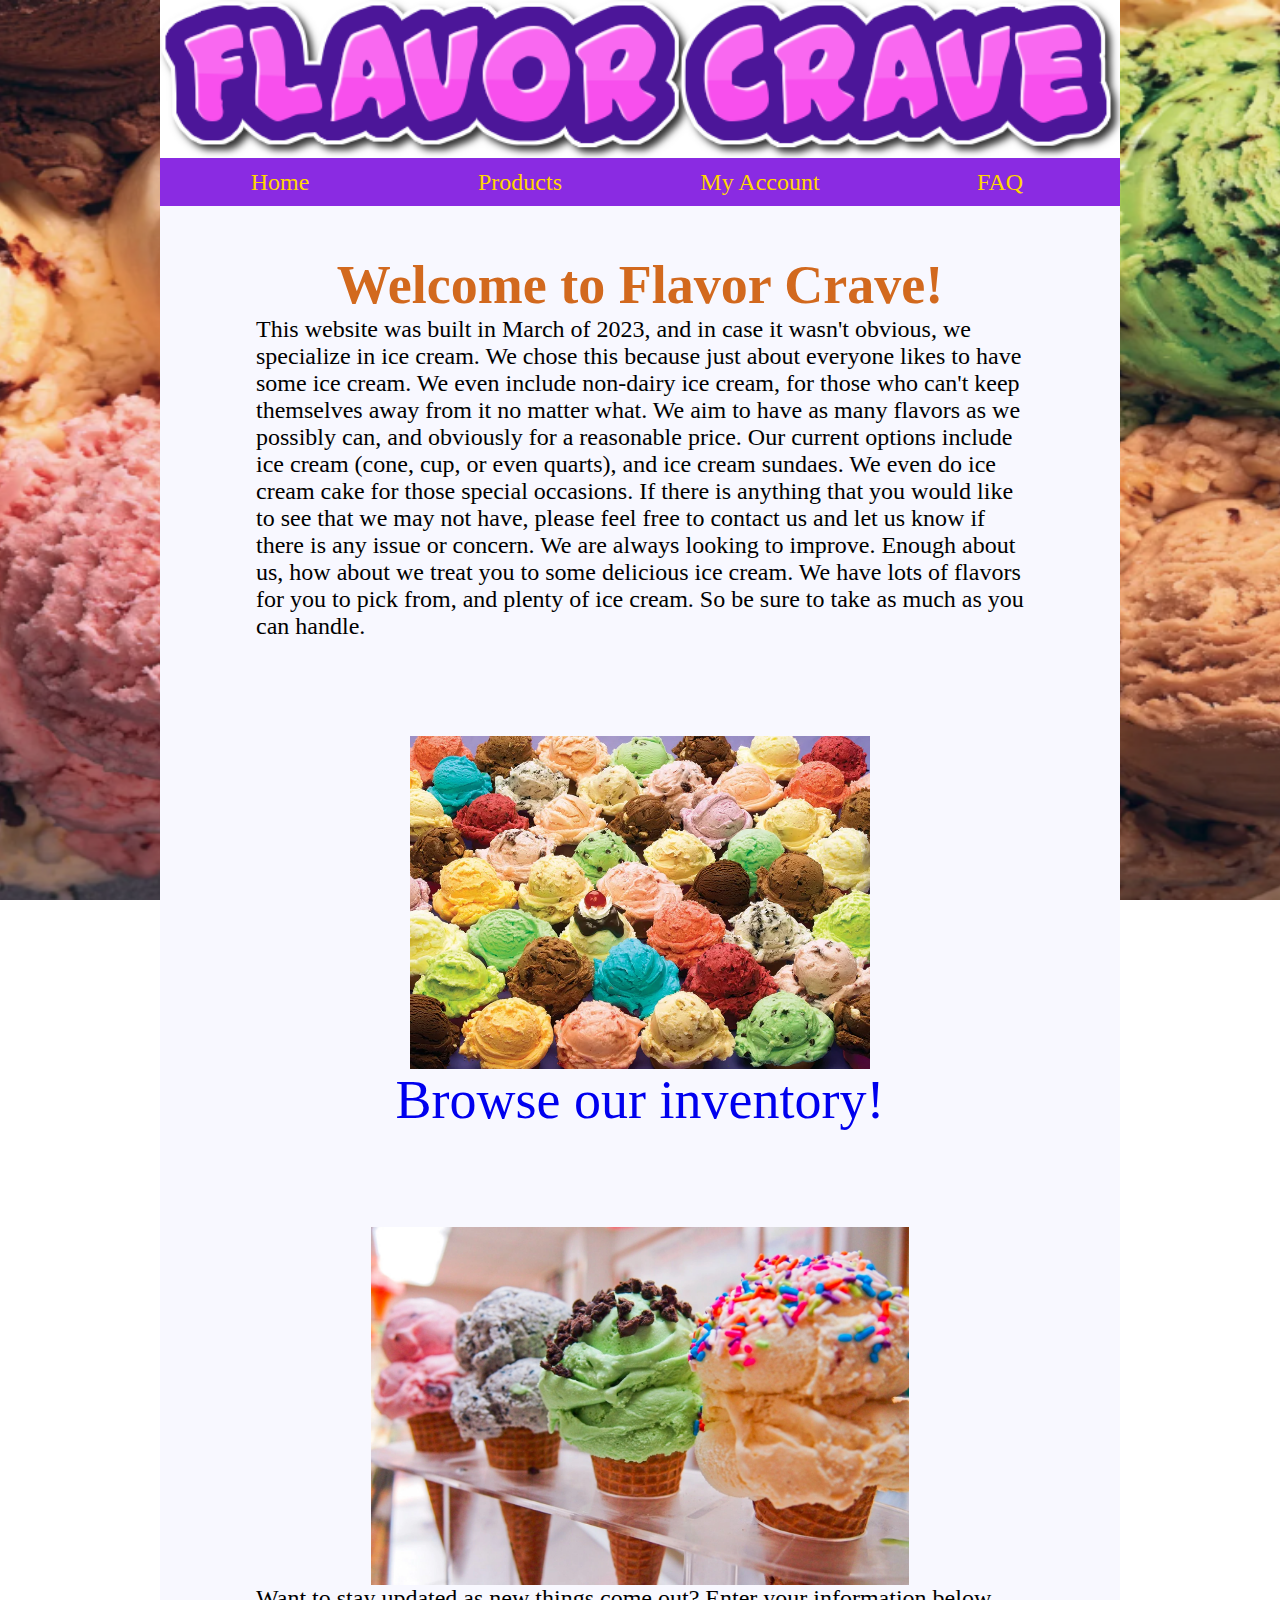
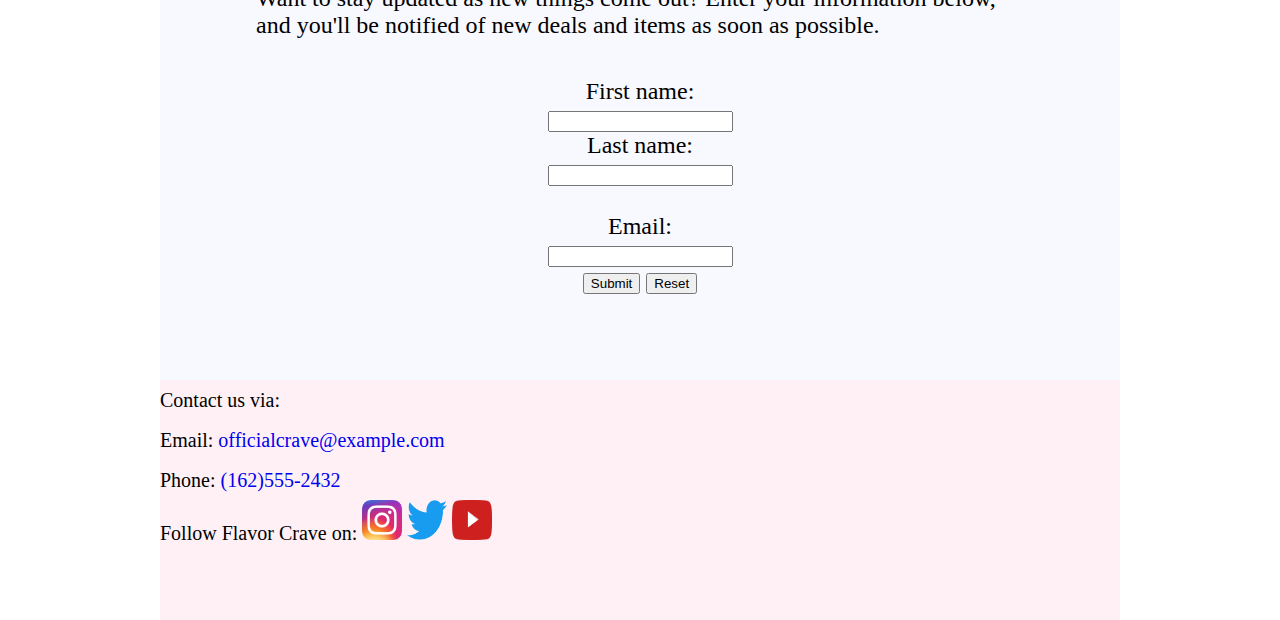
<file: index.html>
<!DOCTYPE html>
<html lang="en">
<head>
    <meta charset="utf-8">
    <title>Index</title>
    <link href="main.css" rel="stylesheet" />
    <link href="fc_index.css" rel="stylesheet" />
</head>
<body>
    
    <header>
        <img src="fc_logo.png" alt="Flavor Crave" />
        <nav class="horizontalNavigation">
            <ul>
            <li><a href="index.html">Home</a></li>
            <li><a href="products.html">Products</a></li>
            <li><a href="account.html">My Account</a></li>
            <li><a href="faq.html">FAQ</a></li>
            </ul>
        </nav>
    </header>
    
    <article id="top">
        <h1>Welcome to Flavor Crave!</h1>
        <p>This website was built in March of 2023, and in case it wasn't
        obvious, we specialize in ice cream. We chose this because just about everyone likes to have
        some ice cream. We even include non-dairy ice cream, for those who can't keep themselves away
        from it no matter what. We aim to have as many flavors as we possibly can, and obviously for a
        reasonable price. Our current options include ice cream (cone, cup, or even quarts), and ice 
        cream sundaes. We even do ice cream cake for those special occasions. If there is anything that 
        you would like to see that we may not have, please feel free to contact us and let us know if there
        is any issue or concern. We are always looking to improve. Enough about us, how about we treat you 
        to some delicious ice cream. We have lots of flavors for you to pick from, and plenty of ice cream. 
        So be sure to take as much as you can handle.</p>
    </article>
    
    <article id="middle">
        <img src="lots.png" alt="" />
        <a href="products.html">Browse our inventory!</a>
    </article>
    
        <article id="bottom">
            <img src="cones.png" alt="" />
            <p>Want to stay updated as new things come out? Enter your information below, and you'll be notified of new deals
            and items as soon as possible.</p>
            <article id="contactInfo">
                <form action="#">
                    <label for="fname">First name:</label><br>
                    <input type="text" id="fname" name="fname" value=""><br>
                    <label for="lname">Last name:</label><br>
                    <input type="text" id="lname" name="lname" value=""><br><br>
                    <label for="email">Email:</label><br>
                    <input type="text" id="email" name="email" value=""><br>
                    <input type="submit" value="Submit">
                    <input type="reset" value="Reset">
                </form>
            </article>
        </article>
    <footer>
        <p>Contact us via:</p>
        <p>Email: <a href="mailto:jtorrez@example.edu">officialcrave@example.com</a></p>
        <p>Phone: <a href="tel:1625552432">(162)555-2432</a></p>
        <p>Follow Flavor Crave on:
        <img src="igicon.png" alt="Instagram" width="40" height="40">
        <img src="ticon.png" alt="Twitter" width="40" height="40">
        <img src="yticon.png" alt="YouTube" width="40" height="40"></p>
    </footer>
</body>
</html>
</file>
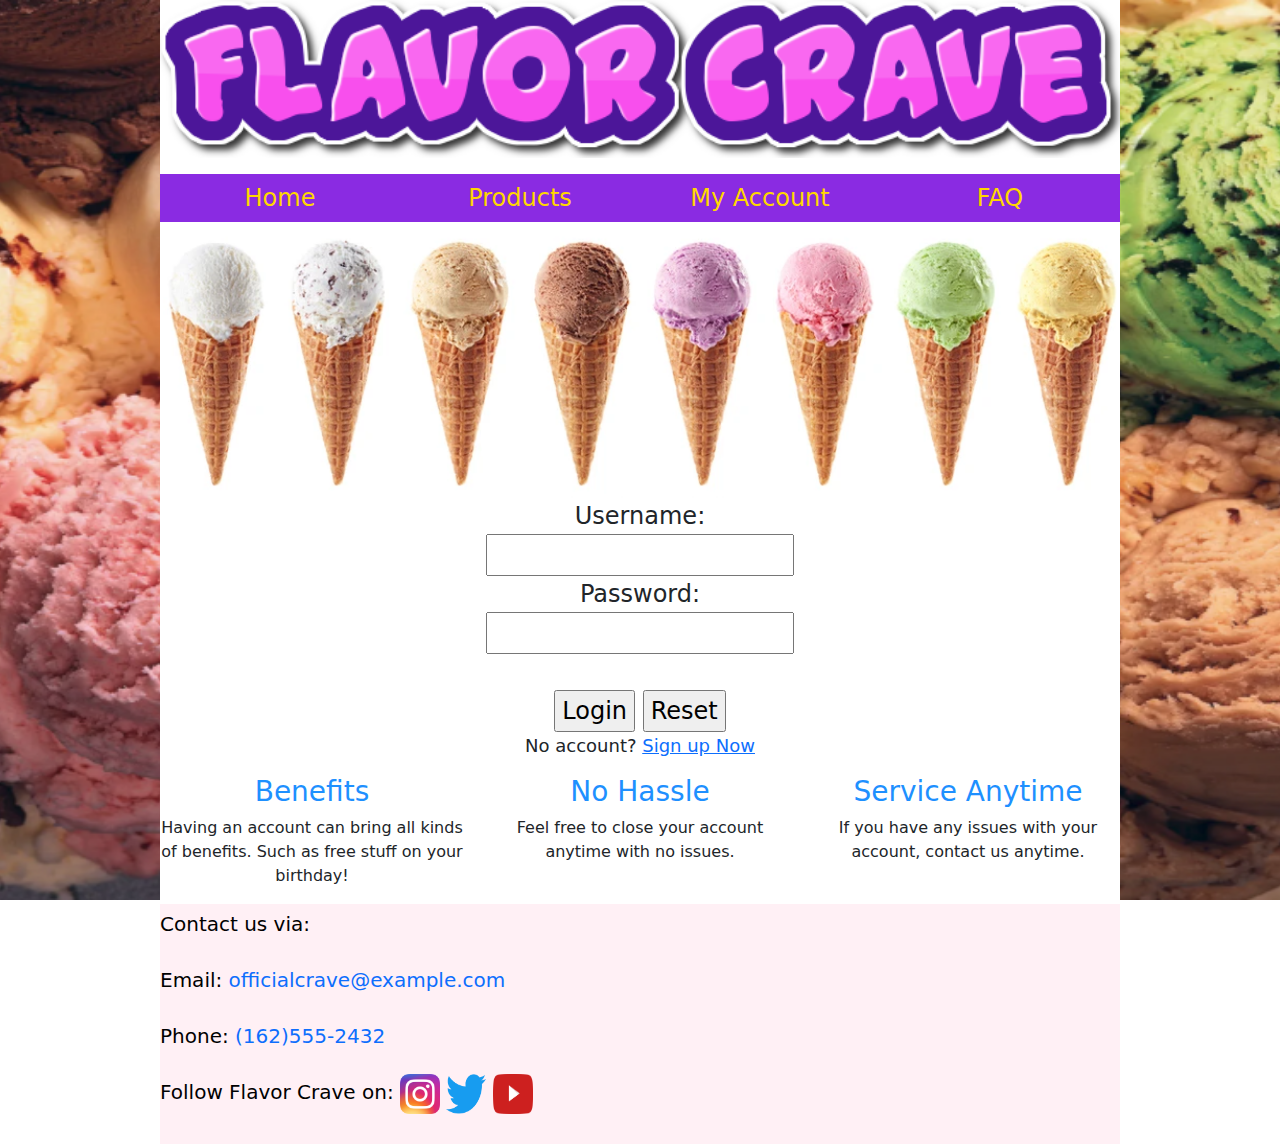
<file: account.html>
<!DOCTYPE html>
<html lang="en">
<head>
    <meta charset="utf-8">
    <title>Account</title>
    <link href="main.css" rel="stylesheet" />
    <link href="https://cdn.jsdelivr.net/npm/bootstrap@5.2.3/dist/css/bootstrap.min.css" rel="stylesheet">
    <script src="https://cdn.jsdelivr.net/npm/bootstrap@5.2.3/dist/js/bootstrap.bundle.min.js"></script>
    <link href="fc_account.css" rel="stylesheet" />
</head>
<body>
    
    <header>
        <img src="fc_logo.png" alt="Flavor Crave" />
        <nav class="horizontalNavigation">
            <ul>
            <li><a href="index.html">Home</a></li>
            <li><a href="products.html">Products</a></li>
            <li><a href="account.html">My Account</a></li>
            <li><a href="faq.html">FAQ</a></li>
            </ul>
        </nav>
    </header>
    
    <article id="top">
        <img src="flavors.png" alt="">
    </article>
    
    <article id="signin">
        <form action="#">
            <label for="uname">Username:</label><br>
            <input type="text" id="uname" name="uname" value=""><br>
            <label for="pword">Password:</label><br>
            <input type="text" id="pword" name="pword" value=""><br><br>
            <input type="submit" value="Login">
            <input type="reset" value="Reset">
        </form> 
    </article>
    
    <article id="signup">
        <p>No account? 
        <a href="#">Sign up Now</a></p>
    </article>
    
    <div class="otherOptions">
        <div class="row">
            <div class="col-sm-4">
                <h3>Benefits</h3>
                <p>Having an account can bring all kinds of benefits. Such as free stuff on your birthday!</p>
            </div>
            <div class="col-sm-4">
                <h3>No Hassle</h3>
                <p>Feel free to close your account anytime with no issues.</p>
            </div>
            <div class="col-sm-4">
                <h3>Service Anytime</h3>        
                <p>If you have any issues with your account, contact us anytime.</p>
            </div>
        </div>
    </div>
    <footer>
        <p>Contact us via:</p>
        <p>Email: <a href="mailto:jtorrez@example.edu">officialcrave@example.com</a></p>
        <p>Phone: <a href="tel:1625552432">(162)555-2432</a></p>
        <p>Follow Flavor Crave on:
        <img src="igicon.png" alt="Instagram" width="40" height="40">
        <img src="ticon.png" alt="Twitter" width="40" height="40">
        <img src="yticon.png" alt="YouTube" width="40" height="40"></p>
    </footer>
</body>
</html>
</file>
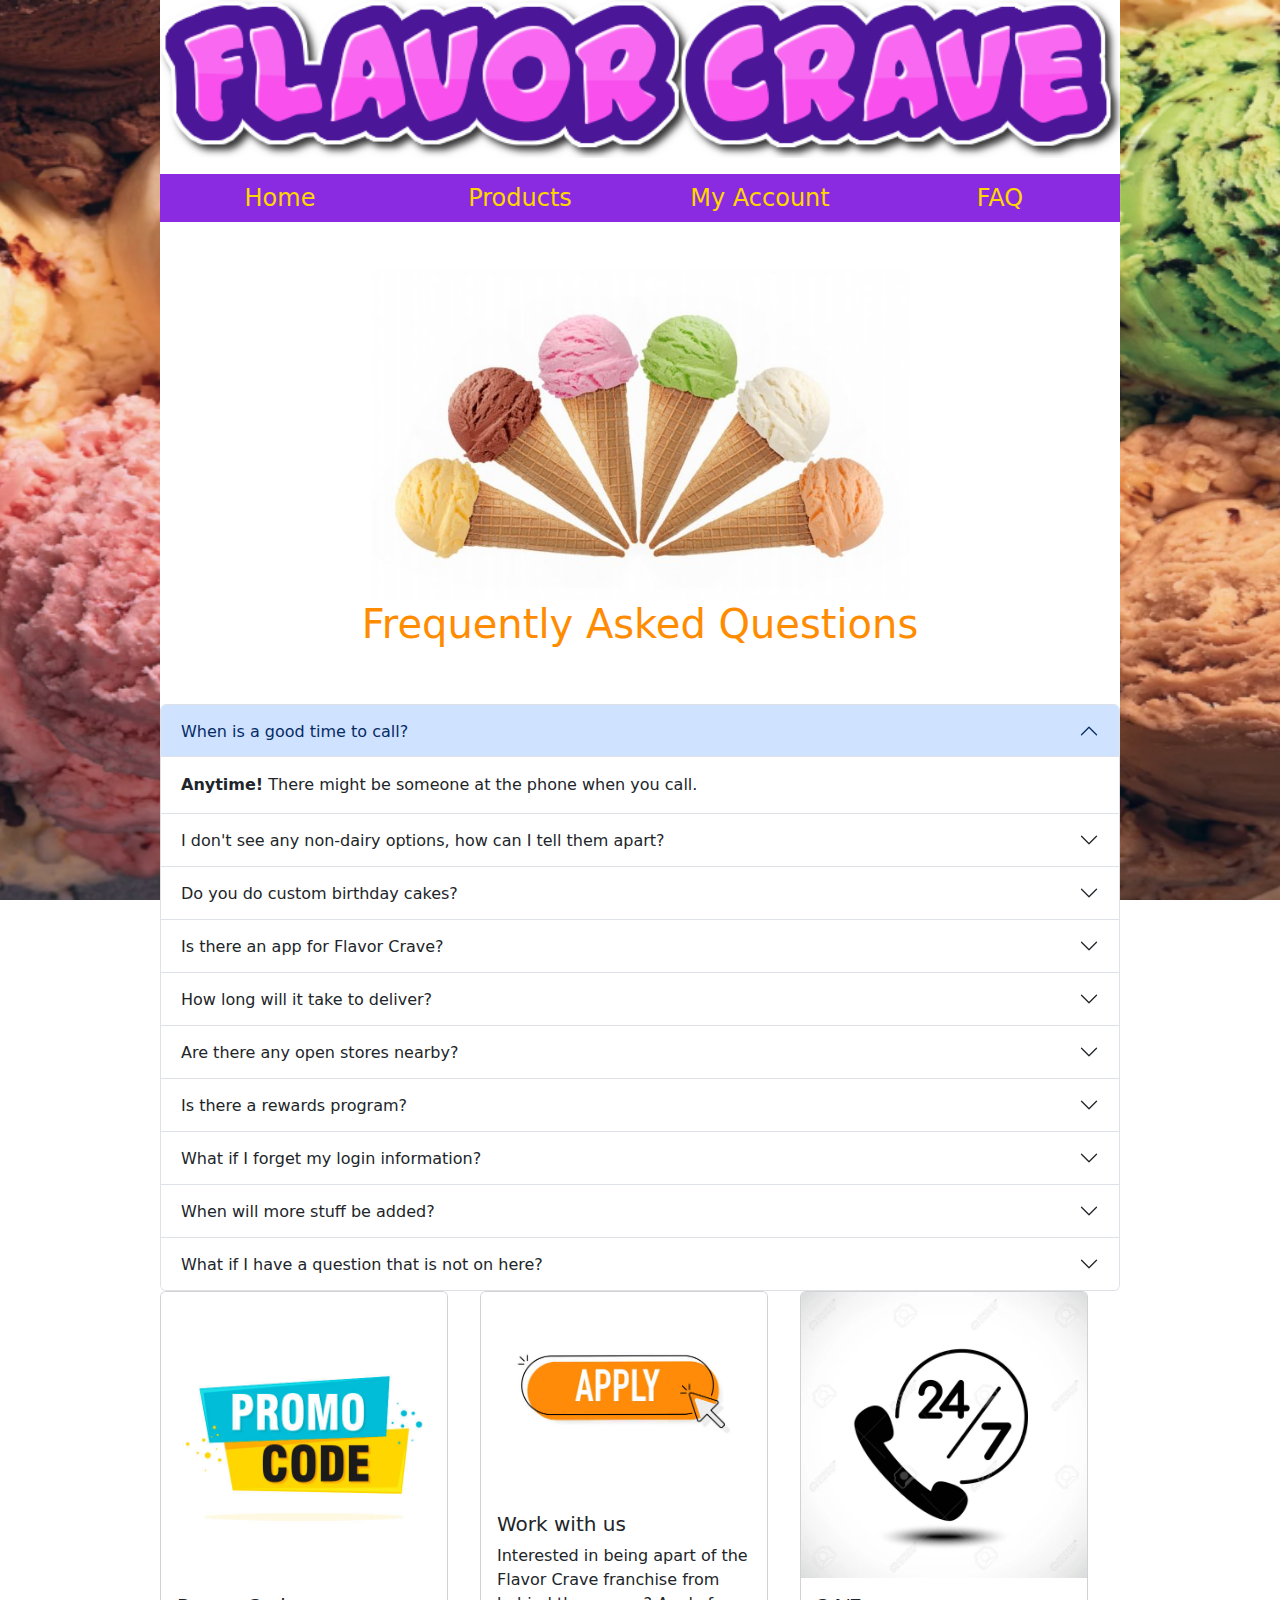
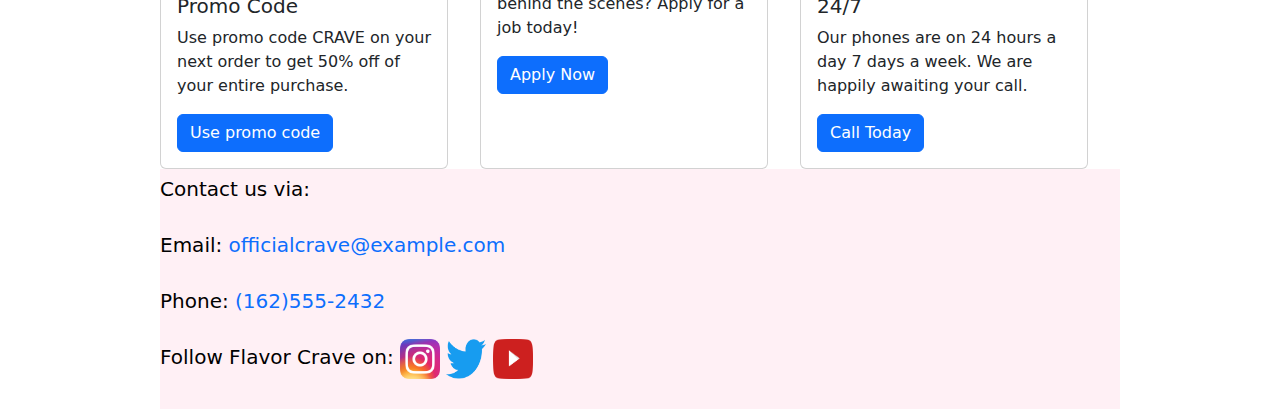
<file: faq.html>
<!DOCTYPE html>
<html lang="en">
<head>
    <meta charset="utf-8">
    <meta name="viewport" content="width=device-width, initial-scale=1">
    <title>FAQ</title>
    <link href="main.css" rel="stylesheet" />
    <link href="https://cdn.jsdelivr.net/npm/bootstrap@5.2.3/dist/css/bootstrap.min.css" rel="stylesheet">
    <script src="https://cdn.jsdelivr.net/npm/bootstrap@5.2.3/dist/js/bootstrap.bundle.min.js"></script>
    <link href="fc_faq.css" rel="stylesheet" />

</head>
<body>
    <header>
        <img src="fc_logo.png" alt="Flavor Crave" />
        <nav class="horizontalNavigation">
            <ul>
            <li><a href="index.html">Home</a></li>
            <li><a href="products.html">Products</a></li>
            <li><a href="account.html">My Account</a></li>
            <li><a href="faq.html">FAQ</a></li>
            </ul>
        </nav>
    </header>
    
    <article id="top">
        <img src="round.png" alt="" />
        <h1>Frequently Asked Questions</h1>
    </article>
    
    <div class="accordion" id="accordionExample">
        <div class="accordion-item">
            <h2 class="accordion-header" id="headingOne">
            <button class="accordion-button" type="button" data-bs-toggle="collapse" data-bs-target="#collapseOne" aria-expanded="true" aria-controls="collapseOne">
            When is a good time to call?
            </button>
            </h2>
            <div id="collapseOne" class="accordion-collapse collapse show" aria-labelledby="headingOne" data-bs-parent="#accordionExample">
                <div class="accordion-body">
                    <strong>Anytime!</strong> There might be someone at
                    the phone when you call.
                </div>
            </div>
        </div>
        
        <div class="accordion-item">
            <h2 class="accordion-header" id="headingTwo">
            <button class="accordion-button collapsed" type="button" data-bs-toggle="collapse" data-bs-target="#collapseTwo" aria-expanded="false" aria-controls="collapseTwo">
            I don't see any non-dairy options, how can I tell them apart?
            </button>
            </h2>
            <div id="collapseTwo" class="accordion-collapse collapse" aria-labelledby="headingTwo" data-bs-parent="#accordionExample">
                <div class="accordion-body">
                    <strong>All of our ice cream includes non-dairy options.</strong> Once you select your ice cream, it will ask you about the specifics, such as whether or not you would like it without dairy.
                </div>
            </div>
        </div>
        
        <div class="accordion-item">
            <h2 class="accordion-header" id="headingThree">
            <button class="accordion-button collapsed" type="button" data-bs-toggle="collapse" data-bs-target="#collapseThree" aria-expanded="false" aria-controls="collapseThree">
            Do you do custom birthday cakes?
            </button>
            </h2>
            <div id="collapseThree" class="accordion-collapse collapse" aria-labelledby="headingThree" data-bs-parent="#accordionExample">
                <div class="accordion-body">
                    <strong>of course!</strong> Just give us a call so we know how you are going to want your cake.
                </div>
            </div>
        </div>
        
        <div class="accordion-item">
            <h2 class="accordion-header" id="headingFour">
            <button class="accordion-button collapsed" type="button" data-bs-toggle="collapse" data-bs-target="#collapseFour" aria-expanded="false" aria-controls="collapseFour">
            Is there an app for Flavor Crave?
            </button>
            </h2>
            <div id="collapseFour" class="accordion-collapse collapse" aria-labelledby="headingFour" data-bs-parent="#accordionExample">
                <div class="accordion-body">
                    <strong>Not at the moment.</strong> Look for one in the future.
                </div>
            </div>
        </div>
        
        <div class="accordion-item">
            <h2 class="accordion-header" id="headingFive">
            <button class="accordion-button collapsed" type="button" data-bs-toggle="collapse" data-bs-target="#collapseFive" aria-expanded="false" aria-controls="collapseFive">
            How long will it take to deliver?
            </button>
            </h2>
            <div id="collapseFive" class="accordion-collapse collapse" aria-labelledby="headingFive" data-bs-parent="#accordionExample">
                <div class="accordion-body">
                    <strong>Fast.</strong> Expect it in 30 minutes or less.
                </div>
            </div>
        </div>
        
        <div class="accordion-item">
            <h2 class="accordion-header" id="headingSix">
            <button class="accordion-button collapsed" type="button" data-bs-toggle="collapse" data-bs-target="#collapseSix" aria-expanded="false" aria-controls="collapseSix">
            Are there any open stores nearby?
            </button>
            </h2>
            <div id="collapseSix" class="accordion-collapse collapse" aria-labelledby="headingSix" data-bs-parent="#accordionExample">
                <div class="accordion-body">
                    <strong>No.</strong> At the moment, there aren't any, but hopefully one day.
                </div>
            </div>
        </div>
        
        <div class="accordion-item">
            <h2 class="accordion-header" id="headingSeven">
            <button class="accordion-button collapsed" type="button" data-bs-toggle="collapse" data-bs-target="#collapseSeven" aria-expanded="false" aria-controls="collapseSeven">
            Is there a rewards program?
            </button>
            </h2>
            <div id="collapseSeven" class="accordion-collapse collapse" aria-labelledby="headingSeven" data-bs-parent="#accordionExample">
                <div class="accordion-body">
                    <strong>Absolutely.</strong> You will need an account, but every cent you spend earn you 1 point, which can be redeemed for free ice cream once you rack up enough points!
                </div>
            </div>
        </div>
        
        <div class="accordion-item">
            <h2 class="accordion-header" id="headingEight">
            <button class="accordion-button collapsed" type="button" data-bs-toggle="collapse" data-bs-target="#collapseEight" aria-expanded="false" aria-controls="collapseEight">
            What if I forget my login information?
            </button>
            </h2>
            <div id="collapseEight" class="accordion-collapse collapse" aria-labelledby="headingEight" data-bs-parent="#accordionExample">
                <div class="accordion-body">
                    <strong>Contact us as soon as possible.</strong> If you know your email, we can just tell you your password.
                </div>
            </div>
        </div>
        
        <div class="accordion-item">
            <h2 class="accordion-header" id="headingNine">
            <button class="accordion-button collapsed" type="button" data-bs-toggle="collapse" data-bs-target="#collapseNine" aria-expanded="false" aria-controls="collapseNine">
            When will more stuff be added?
            </button>
            </h2>
            <div id="collapseNine" class="accordion-collapse collapse" aria-labelledby="headingNine" data-bs-parent="#accordionExample">
                <div class="accordion-body">
                    <strong>Soon.</strong> No need to worry, more stuff will be coming soon, check back often, and we are sure to have new and exciting items/flavors to satisfy your taste buds.
                </div>
            </div>
        </div>
        
        <div class="accordion-item">
            <h2 class="accordion-header" id="headingTen">
            <button class="accordion-button collapsed" type="button" data-bs-toggle="collapse" data-bs-target="#collapseTen" aria-expanded="false" aria-controls="collapseTen">
            What if I have a question that is not on here?
            </button>
            </h2>
            <div id="collapseTen" class="accordion-collapse collapse" aria-labelledby="headingTen" data-bs-parent="#accordionExample">
                <div class="accordion-body">
                    <strong>Let us know!</strong> If we unfortunately do not have the answer to your question, feel free to contact us any time, and we will get back to you as soon as possible.
                </div>
            </div>
        </div>
    </div>
    
    <div class="card" style="width: 18rem;">
        <img src="promo.png" class="card-img-top" alt="">
        <div class="card-body">
            <h5 class="card-title">Promo Code</h5>
            <p class="card-text">Use promo code CRAVE on your next order to get 50% off of your entire purchase.</p>
            <a href="#" class="btn btn-primary">Use promo code</a>
        </div>
    </div>
    
    <div class="card" style="width: 18rem;">
        <img src="apply.png" class="card-img-top" alt="">
        <div class="card-body">
            <h5 class="card-title">Work with us</h5>
            <p class="card-text">Interested in being apart of the Flavor Crave franchise from behind the scenes? Apply for a job today!</p>
            <a href="#" class="btn btn-primary">Apply Now</a>
        </div>
    </div>
    
    <div class="card" style="width: 18rem;">
        <img src="24.png" class="card-img-top" alt="">
        <div class="card-body">
            <h5 class="card-title">24/7</h5>
            <p class="card-text">Our phones are on 24 hours a day 7 days a week. We are happily awaiting your call.</p>
            <a href="#" class="btn btn-primary">Call Today</a>
        </div>
    </div>
    <footer>
        <p>Contact us via:</p>
        <p>Email: <a href="mailto:jtorrez@example.edu">officialcrave@example.com</a></p>
        <p>Phone: <a href="tel:1625552432">(162)555-2432</a></p>
        <p>Follow Flavor Crave on:
        <img src="igicon.png" alt="Instagram" width="40" height="40">
        <img src="ticon.png" alt="Twitter" width="40" height="40">
        <img src="yticon.png" alt="YouTube" width="40" height="40"></p>
    </footer>
</body>
</html>
</file>
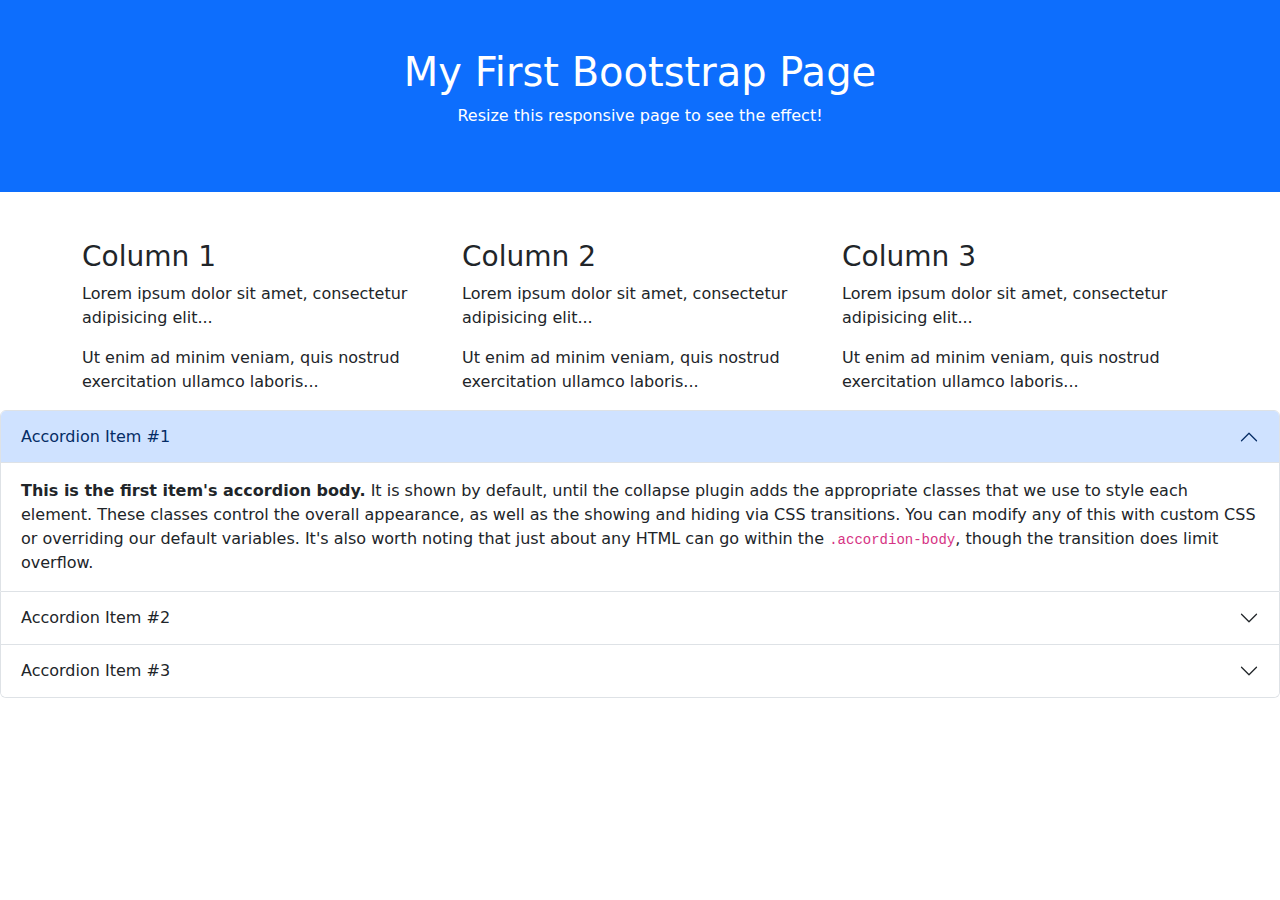
<file: new.html>
<!DOCTYPE html>
<html lang="en">
<head>
  <title>Bootstrap 5 Example</title>
  <meta charset="utf-8">
  <meta name="viewport" content="width=device-width, initial-scale=1">
  <link href="https://cdn.jsdelivr.net/npm/bootstrap@5.2.3/dist/css/bootstrap.min.css" rel="stylesheet">
  <script src="https://cdn.jsdelivr.net/npm/bootstrap@5.2.3/dist/js/bootstrap.bundle.min.js"></script>
</head>
<body>

<div class="container-fluid p-5 bg-primary text-white text-center">
  <h1>My First Bootstrap Page</h1>
  <p>Resize this responsive page to see the effect!</p> 
</div>
  
<div class="container mt-5">
  <div class="row">
    <div class="col-sm-4">
      <h3>Column 1</h3>
      <p>Lorem ipsum dolor sit amet, consectetur adipisicing elit...</p>
      <p>Ut enim ad minim veniam, quis nostrud exercitation ullamco laboris...</p>
    </div>
    <div class="col-sm-4">
      <h3>Column 2</h3>
      <p>Lorem ipsum dolor sit amet, consectetur adipisicing elit...</p>
      <p>Ut enim ad minim veniam, quis nostrud exercitation ullamco laboris...</p>
    </div>
    <div class="col-sm-4">
      <h3>Column 3</h3>        
      <p>Lorem ipsum dolor sit amet, consectetur adipisicing elit...</p>
      <p>Ut enim ad minim veniam, quis nostrud exercitation ullamco laboris...</p>
    </div>
  </div>
</div>

<div class="accordion" id="accordionExample">
  <div class="accordion-item">
    <h2 class="accordion-header" id="headingOne">
      <button class="accordion-button" type="button" data-bs-toggle="collapse" data-bs-target="#collapseOne" aria-expanded="true" aria-controls="collapseOne">
        Accordion Item #1
      </button>
    </h2>
    <div id="collapseOne" class="accordion-collapse collapse show" aria-labelledby="headingOne" data-bs-parent="#accordionExample">
      <div class="accordion-body">
        <strong>This is the first item's accordion body.</strong> It is shown by default, until the collapse plugin adds the appropriate classes that we use to style each element. These classes control the overall appearance, as well as the showing and hiding via CSS transitions. You can modify any of this with custom CSS or overriding our default variables. It's also worth noting that just about any HTML can go within the <code>.accordion-body</code>, though the transition does limit overflow.
      </div>
    </div>
  </div>
  <div class="accordion-item">
    <h2 class="accordion-header" id="headingTwo">
      <button class="accordion-button collapsed" type="button" data-bs-toggle="collapse" data-bs-target="#collapseTwo" aria-expanded="false" aria-controls="collapseTwo">
        Accordion Item #2
      </button>
    </h2>
    <div id="collapseTwo" class="accordion-collapse collapse" aria-labelledby="headingTwo" data-bs-parent="#accordionExample">
      <div class="accordion-body">
        <strong>This is the second item's accordion body.</strong> It is hidden by default, until the collapse plugin adds the appropriate classes that we use to style each element. These classes control the overall appearance, as well as the showing and hiding via CSS transitions. You can modify any of this with custom CSS or overriding our default variables. It's also worth noting that just about any HTML can go within the <code>.accordion-body</code>, though the transition does limit overflow.
      </div>
    </div>
  </div>
  <div class="accordion-item">
    <h2 class="accordion-header" id="headingThree">
      <button class="accordion-button collapsed" type="button" data-bs-toggle="collapse" data-bs-target="#collapseThree" aria-expanded="false" aria-controls="collapseThree">
        Accordion Item #3
      </button>
    </h2>
    <div id="collapseThree" class="accordion-collapse collapse" aria-labelledby="headingThree" data-bs-parent="#accordionExample">
      <div class="accordion-body">
        <strong>This is the third item's accordion body.</strong> It is hidden by default, until the collapse plugin adds the appropriate classes that we use to style each element. These classes control the overall appearance, as well as the showing and hiding via CSS transitions. You can modify any of this with custom CSS or overriding our default variables. It's also worth noting that just about any HTML can go within the <code>.accordion-body</code>, though the transition does limit overflow.
      </div>
    </div>
  </div>
</div>    

</body>
</html>
</file>
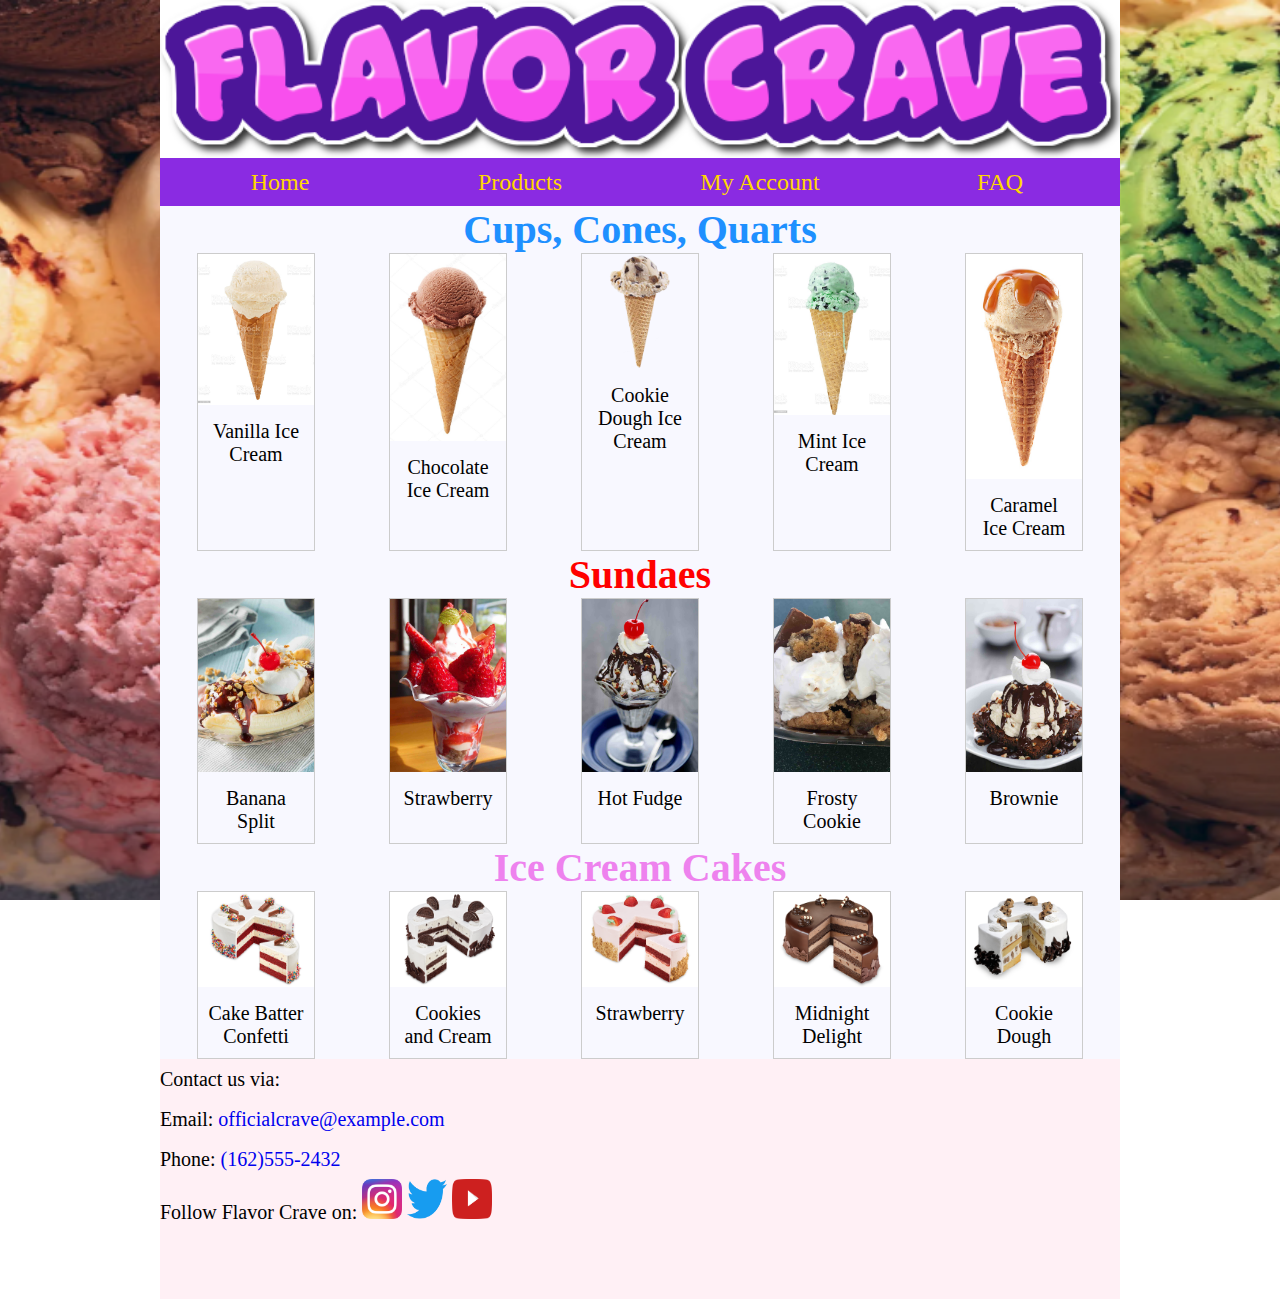
<file: products.html>
<!DOCTYPE html>
<html lang="en">
<head>
    <meta charset="utf-8">
    <title>Products</title>
    <link href="main.css" rel="stylesheet" />
    <link href="fc_products.css" rel="stylesheet" />
</head>
<body>
    
    <header>
        <img src="fc_logo.png" alt="Flavor Crave" />
        <nav class="horizontalNavigation">
            <ul>
            <li><a href="index.html">Home</a></li>
            <li><a href="products.html">Products</a></li>
            <li><a href="account.html">My Account</a></li>
            <li><a href="faq.html">FAQ</a></li>
            </ul>
        </nav>
    </header>
    
    <article id="iceCream">
        <h1>Cups, Cones, Quarts</h1>
    </article>
    
    <div class="iceCream">
        <a target="_blank" href="#">
            <img src="vanilla.png" alt="Vanilla Ice Cream" width="600" height="400">
        </a>
        <div class="desc">Vanilla Ice Cream</div>
    </div>
    
    <div class="iceCream">
        <a target="_blank" href="#">
            <img src="chocolate.png" alt="Chocolate Ice Cream" width="600" height="400">
        </a>
        <div class="desc">Chocolate Ice Cream</div>
    </div>
    
    <div class="iceCream">
        <a target="_blank" href="#">
            <img src="cookie.png" alt="Cookie Dough Ice Cream" width="600" height="400">
        </a>
        <div class="desc">Cookie Dough Ice Cream</div>
    </div>
    
    <div class="iceCream">
        <a target="_blank" href="#">
            <img src="mint.png" alt="Mint Ice Cream" width="600" height="400">
        </a>
        <div class="desc">Mint Ice Cream</div>
    </div>
    
    <div class="iceCream">
        <a target="_blank" href="#">
            <img src="caramel.png" alt="Caramel Ice Cream" width="600" height="400">
        </a>
        <div class="desc">Caramel Ice Cream</div>
    </div>
    
    <article id="sundaes">
        <h1>Sundaes</h1>
    </article>
    
    <div class="sundaes">
        <a target="_blank" href="#">
            <img src="banana.png" alt="Banana Split" width="600" height="400">
        </a>
        <div class="desc">Banana Split</div>
    </div>
    
    <div class="sundaes">
        <a target="_blank" href="#">
            <img src="berry.png" alt="Strawberry" width="600" height="400">
        </a>
        <div class="desc">Strawberry</div>
    </div>
    
    <div class="sundaes">
        <a target="_blank" href="#">
            <img src="fudge.png" alt="Hot Fudge" width="600" height="400">
        </a>
        <div class="desc">Hot Fudge</div>
    </div>
    
    <div class="sundaes">
        <a target="_blank" href="#">
            <img src="frosty.png" alt="Frosty Cookie" width="600" height="400">
        </a>
        <div class="desc">Frosty Cookie</div>
    </div>
    
    <div class="sundaes">
        <a target="_blank" href="#">
            <img src="brownie.png" alt="Brownie" width="600" height="400">
        </a>
        <div class="desc">Brownie</div>
    </div>
    
    <article id="cake">
        <h1>Ice Cream Cakes</h1>
    </article>
    
    <div class="cake">
        <a target="_blank" href="#">
            <img src="batter.png" alt="Cake Batter Confetti" width="600" height="400">
        </a>
        <div class="desc">Cake Batter Confetti</div>
    </div>
    
    <div class="cake">
        <a target="_blank" href="#">
            <img src="cream.png" alt="Cookies and Cream" width="600" height="400">
        </a>
        <div class="desc">Cookies and Cream</div>
    </div>
    
    <div class="cake">
        <a target="_blank" href="#">
            <img src="strawberry.png" alt="Strawberry" width="600" height="400">
        </a>
        <div class="desc">Strawberry</div>
    </div>
    
    <div class="cake">
        <a target="_blank" href="#">
            <img src="midnight.png" alt="Midnight Delight" width="600" height="400">
        </a>
        <div class="desc">Midnight Delight</div>
    </div>
    
    <div class="cake">
        <a target="_blank" href="#">
            <img src="dough.png" alt="Cookie Dough" width="600" height="400">
        </a>
        <div class="desc">Cookie Dough</div>
    </div>
    
    <footer>
        <p>Contact us via:</p>
        <p>Email: <a href="mailto:jtorrez@example.edu">officialcrave@example.com</a></p>
        <p>Phone: <a href="tel:1625552432">(162)555-2432</a></p>
        <p>Follow Flavor Crave on:
        <img src="igicon.png" alt="Instagram" width="40" height="40">
        <img src="ticon.png" alt="Twitter" width="40" height="40">
        <img src="yticon.png" alt="YouTube" width="40" height="40"></p>
    </footer>
</body>
</html>
</file>
<file: main.css>
@charset "utf-8";

/*
-----For all devices, all conditions-----
*/

/* HTML and Body Styles */

h1, h2, h3, header, html, img, 
li, nav, ol, p, section, ul {
   margin: 0;
   padding: 0;
   border: 0;
   font-size: 100%;
   vertical-align: baseline;
   background: transparent;
   -webkit-box-sizing: border-box;
   -moz-box-sizing: border-box;
   box-sizing: border-box;
}

html {
    background: url(icecream.png) center center / cover no-repeat fixed;
    height: 100%;
}

body {
    display: grid;
    grid-template-columns: 2fr 1fr;
    grid-template-areas: "header    header"
                         "body      body"
                         "body      body"
                         "body      body"
                         "footer    footer";
    background-color: ghostwhite;
    margin: 0% auto;
    min-height: 100%;
    width: 75%;
}

/* Body Header Styles */

body > header {
    grid-row: 1;
    grid-column: 1/-1;
    width: 100%;
}

body > header > img {
    display: block;
    width: 100%;
}

body > header > nav.horizontalNavigation li {
    width: 25%;
}

/* Horizontal Navigation Styles */

nav.horizontalNavigation li {
    display: block;
    float: left;
    font-size: 24px;
}

nav.horizontalNavigation a {
    display: block;
    text-align: center;
    color: gold;
    background-color: blueviolet;
    line-height: 2em;
    height: 2em;
    text-decoration: none;
}

nav.horizontalNavigation a:hover, nav.horizontal a:active {
    background-color: hotpink;
    color: aqua;
}

/* Footer Styles */
footer {
    background-color: lavenderblush;
    color: black;
    clear: left;
    height: 12em;
    line-height: 2em;
    font-size: 20px;
    grid-row: 8;
    grid-column: 1/-1;
}

footer a:link {text-decoration: none;}

footer a:hover, a:active {color: magenta;}
</file>
<file: fc_index.css>
@charset "utf-8";

/*
-----For all devices, all conditions-----
*/

/* Article Styles */

article {
    clear: both;
    padding: 5% 10% 5% 10%;
}

article#top {
    font-size: 24px;
    grid-row: 2;
    grid-column: 1/-1;
}

article#top > h1 {
    font-size: 54px;
    color: chocolate;
    text-align: center;
    font-family: "Lucida Handwriting", cursive;
}

article#middle {
    font-size: 54px;
    font-family: "Papyrus", fantasy;
    text-align: center;
    grid-row: 3;
    grid-column: 1/-1;
}

article#middle a:link {text-decoration: none;}

article#middle a:hover, a:active {color: deeppink;}

article#middle a:visited {color: purple;}

article#middle img {
    display: block;
    margin-left: auto;
    margin-right: auto;
    width: 60%;
    color: transparent;
}

article#bottom {
    font-size: 24px;
    grid-row: 4;
    grid-column: 1/-1;    
}

article#bottom > article#contactInfo {
    text-align: center;
}

article#bottom img {
    display: block;
    margin-left: auto;
    margin-right: auto;
    width: 70%;
}
</file>
<file: fc_account.css>
@charset "utf-8";

/*
-----For all devices, all conditions-----
*/

/* Body Styles */

body {margin: auto;}

/* List Styles */

ol,ul {padding-left: 0;}

/* Article Styles */

article#top {
    grid-row: 2;
    grid-column: 1/-1;
}

article#top img {
    margin-left: auto;
    margin-right: auto;
    width: 100%;
}

article#signin {
    grid-row: 3;
    grid-column: 1/-1;
    text-align: center;
    font-size: 24px;
}

article#signin img {
    margin-left: auto;
    margin-right: auto;
    width: 25%;
}

article#signup {
    grid-row: 4;
    grid-column: 1/-1;
    text-align: center;
    font-size: 18px;
}

/* Div Styles */

div.otherOptions {
    grid-row: 5;
    grid-column: 1/-1;
    text-align: center;
}

div.col-sm-4 > h3 {color: dodgerblue;}
</file>
<file: fc_faq.css>
@charset "utf-8";

/*
-----For all devices, all conditions-----
*/

/* Body Styles */

body {
    margin: auto;
    grid-template-columns: 1fr 1fr 1fr;
}

/* List Styles */

ol,ul {padding-left: 0;}

/* Article Styles */

article {
    clear: both;
    padding: 5% 10% 5% 10%;
}

article#top {
    font-size: 32px;
    color: darkorange;
    text-align: center;
    grid-row: 2;
    grid-column: 1/-1;
}

article#top img {
    display: block;
    margin-left: auto;
    margin-right: auto;
    width: 70%;
}

article#intro {
    grid-row: 3;
    grid-column: 1;
}

/* Div Styles */

div.accordion {
    grid-row: 4;
    grid-column: 1/-1;
}

div.card {
    grid-row: 5;
    padding: 0;
}
</file>
<file: fc_products.css>
@charset "utf-8";

/*
-----For all devices, all conditions-----
*/

/* Body Style */

body {
    display: grid;
    grid-template-columns: 1fr 1fr 1fr 1fr 1fr;
}

/* Article Styles */

article#iceCream {
    grid-row: 2;
    grid-column: 1/-1;
    font-size: 40px;
}
article#iceCream > h1 {
    color: dodgerblue;
    text-align: center;
}

article#sundaes {
    grid-row: 4;
    grid-column: 1/-1;
    font-size: 40px;
}

article#sundaes > h1 {
    color: red;
    text-align: center;
}

article#cake {
    grid-row: 6;
    grid-column: 1/-1;
    font-size: 40px;
}

article#cake > h1 {
    color: violet;
    text-align: center;
}

/* Div Styles */

div.iceCream {
    margin-left: auto;
    margin-right: auto;
    border: 1px solid #ccc;
    float: left;
    width: 60%;
    grid-row: 3;
    font-size: 20px;
}

div.iceCream img {
    width: 100%;
    height: auto;
}

div.iceCream:hover {border: 1px solid #FF00FF;}

div.sundaes {
    margin-left: auto;
    margin-right: auto;
    border: 1px solid #ccc;
    float: left;
    width: 60%;
    grid-row: 5;
    font-size: 20px;
}

div.sundaes img {
    width: 100%;
    height: auto;
}

div.sundaes:hover {border: 1px solid #FF00FF;}

div.cake {
    margin-left: auto;
    margin-right: auto;
    border: 1px solid #ccc;
    float: left;
    width: 60%;
    grid-row: 7;
    font-size: 20px;
}

div.cake img {
    width: 100%;
    height: auto;
}

div.cake:hover {border: 1px solid #FF00FF;}

div.desc {
    padding: 10px;
    text-align: center;
}
</file>
